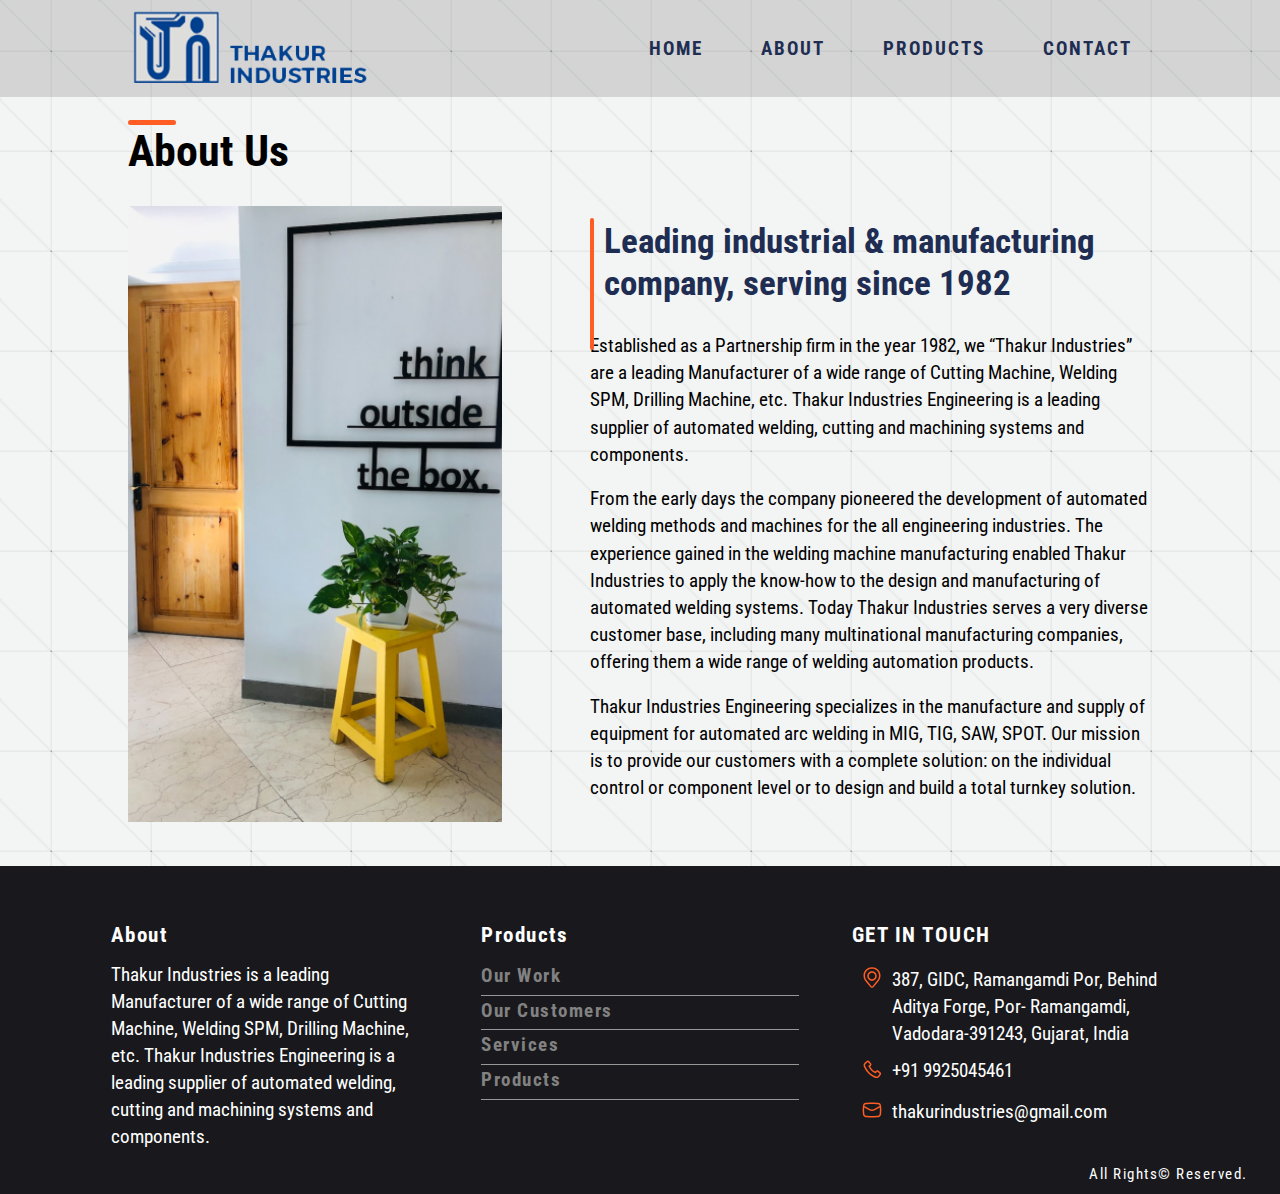
<file: About.html>
<!DOCTYPE html>
<html lang="en">
<head>
    <meta charset="UTF-8">
    <meta http-equiv="X-UA-Compatible" content="IE=edge">
    <meta name="viewport" content="width=device-width, initial-scale=1.0">
    <title>Thakur Industries | About Us</title>
    <link rel="stylesheet" href="./index.css">
    <link rel="stylesheet" href="./About.css">
</head>
<body>
    <header>
        <nav>
          <div class="navbar">
            <img class="logo" src="./images/Capture.png" alt="logo" />
            <ul class="nav-list">
              <li class="nav-item"><a href="./">Home</a></li>
              <li class="nav-item"><a href="./About.html">About</a></li>
              <li class="nav-item"><a href="./Products.html">Products</a></li>
              <li class="nav-item"><a href="./Contact.html">Contact</a></li>
            </ul>
          </div>
        </nav>
      </header>
      <main>
          <h1 class="about-title" >About Us</h1>
          <section id="AboutUs">
              <div id="img-section" class = "about-section">
                <div class="about-img"></div>
            </div>
            <div id="content" class="about-section">
                <h1 class="about-quote ">Leading industrial & manufacturing company, serving since 1982</h1>
                <p>Established as a Partnership firm in the year 1982, we “Thakur Industries” are a leading Manufacturer of a wide range of Cutting Machine, Welding SPM, Drilling Machine, etc. Thakur Industries Engineering is a leading supplier of automated welding, cutting and machining systems and components.</p>
                <p>From the early days the company pioneered the development of automated welding methods and machines for the all engineering industries. The experience gained in the welding machine manufacturing enabled Thakur Industries to apply the know-how to the design and manufacturing of automated welding systems. Today Thakur Industries serves a very diverse customer base, including many multinational manufacturing companies, offering them a wide range of welding automation products.</p>
                <p>Thakur Industries Engineering specializes in the manufacture and supply of equipment for automated arc welding in MIG, TIG, SAW, SPOT. Our mission is to provide our customers with a complete solution: on the individual control or component level or to design and build a total turnkey solution.</p>
            </div>
        </section>
      </main>
      <footer>
        <section class="footer">
          <div class="footer-section footer-about">
            <h3>About</h3>
            <p>Thakur Industries is a leading Manufacturer of a wide range of Cutting Machine, Welding SPM, Drilling
              Machine, etc. Thakur Industries Engineering is a leading supplier of automated welding, cutting and machining
              systems and components.</p>
          </div>
          <div class="footer-section footer-products">
            <h3>Products</h3>
            <ul>
              <li class="footer-link"><a href="">Our Work</a></li>
              <li class="footer-link"><a href="">Our Customers</a></li>
              <li class="footer-link"><a href="">Services</a></li>
              <li class="footer-link"><a href="">Products</a></li>
            </ul>
          </div>
          <div class="footer-section footer-contact">
            <h3>GET IN TOUCH</h3>
            <div type="GetInTouch" class="address">
              <p>387, GIDC, Ramangamdi Por, Behind Aditya Forge, Por- Ramangamdi, Vadodara-391243, Gujarat, India </p>
            </div>
            <div type="GetInTouch" class="contact">
              <p>+91 9925045461</p>
            </div>
            <div type="GetInTouch" class="mail">
              <p>thakurindustries@gmail.com</p>
            </div>
          </div>
        </section>
        <span class="copy">All Rights&copy; Reserved.</span>
      </footer>
</body>
</html>
</file>
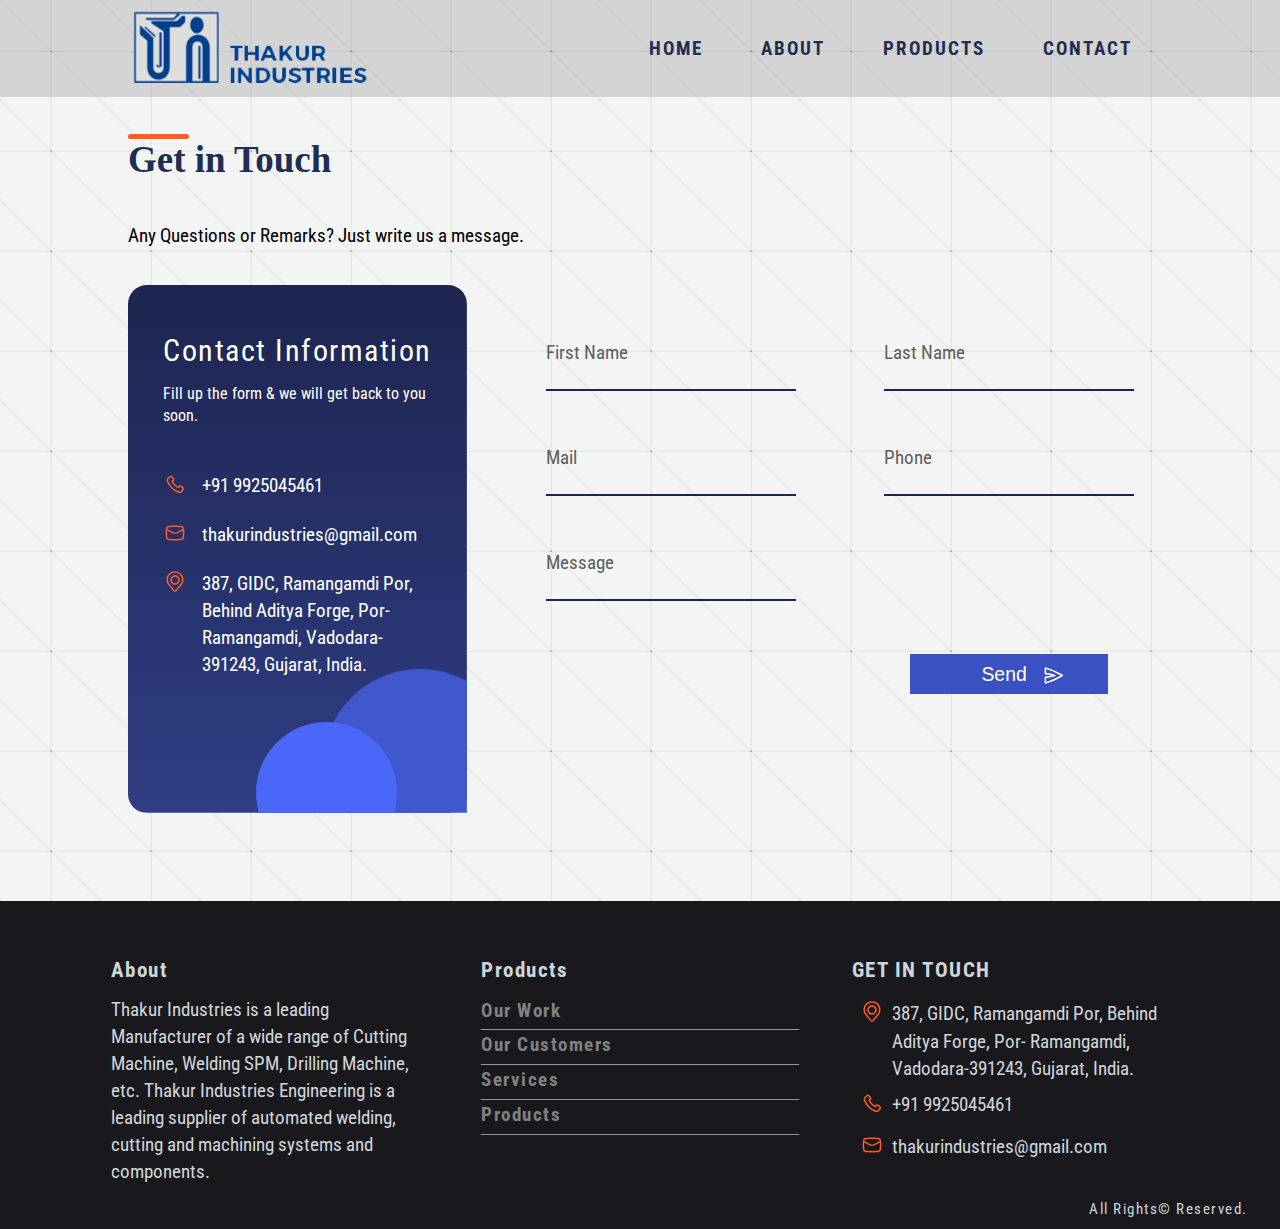
<file: Contact.html>
<!DOCTYPE html>
<html lang="en">
<head>
    <meta charset="UTF-8">
    <meta http-equiv="X-UA-Compatible" content="IE=edge">
    <meta name="viewport" content="width=device-width, initial-scale=1.0">
    <title>Contact Us | Thakur Industries</title>
    <link rel="stylesheet" href="./index.css">
    <link rel="stylesheet" href="./contact.css">
</head>
<body>
    <header>
        <nav>
            <div class="navbar">
              
                <img class="logo" src="./images/Capture.png" alt="logo" />
              
              <ul class="nav-list">
                <li class="nav-item"><a href="./">Home</a></li>
                <li class="nav-item"><a href="./About.html">About</a></li>
                <li class="nav-item"><a href="./Products.html">Products</a></li>
                <li class="nav-item"><a href="./Contact.html">Contact</a></li>
              </ul>
            </div>
          </nav>
    </header>
    <main>
        <h1 class="contact-title primary-heading">Get in Touch</h1>
        <p>Any Questions or Remarks? Just write us a message.</p>
        <div class="contact-container">
            <div class="contact-details">
                <div class="contact-heading">
                    <h3>Contact Information</h3>
                    <p>Fill up the form & we will get back to you soon.</p>
                </div>

                <div class="mobile-info"><p>+91 9925045461</p></div>
                <div class="mail-info"><p>thakurindustries@gmail.com</p></div>
                <div class="address-info"><p>387, GIDC, Ramangamdi Por, Behind Aditya Forge, Por- Ramangamdi, Vadodara-391243, Gujarat, India.</p></div>
                <div class="circle1"></div>
                <div class="circle2"></div>
            </div>
            <div class="contact-form">
                <form action="">
                    <div class="form-element">
                        <label for="first-name">First Name</label>
                            <input type="text" name="" id="">
                    </div>
                    <div class="form-element">
                        <label for="last-name">Last Name</label>
                            <input type="text" name="" id="">
                    </div>
                    <div class="form-element">
                        <label for="mail">Mail</label>
                            <input type="email" name="" id="">
                    </div>
                    <div class="form-element">
                        <label for="phone">Phone</label>
                            <input type="tel" name="" id="">
                    </div>
                    <div class="form-element">
                        <label for="msg">Message</label>
                            <input type="text" name="" id="">
                    </div>

                    
                    <div class="submit-element">          
                        <button class="submit-btn" type="submit">Send</button>
                        
                    </div>
                  </form>
                </div>
        </div>
    </main>

    <footer>
        <section class="footer">
          <div class="footer-section footer-about">
            <h3>About</h3>
            <p>Thakur Industries is a leading Manufacturer of a wide range of Cutting Machine, Welding SPM, Drilling
              Machine, etc. Thakur Industries Engineering is a leading supplier of automated welding, cutting and machining
              systems and components.</p>
          </div>
          <div class="footer-section footer-products">
            <h3>Products</h3>
            <ul>
              <li class="footer-link"><a href="">Our Work</a></li>
              <li class="footer-link"><a href="">Our Customers</a></li>
              <li class="footer-link"><a href="">Services</a></li>
              <li class="footer-link"><a href="">Products</a></li>
            </ul>
          </div>
          <div class="footer-section footer-contact">
            <h3>GET IN TOUCH</h3>
            <div type="GetInTouch" class="address">
              <p>387, GIDC, Ramangamdi Por, Behind Aditya Forge, Por- Ramangamdi, Vadodara-391243, Gujarat, India. </p>
            </div>
            <div type="GetInTouch" class="contact">
              <p>+91 9925045461</p>
            </div>
            <div type="GetInTouch" class="mail">
              <p>thakurindustries@gmail.com</p>
            </div>
          </div>
        </section>
        <span class="copy">All Rights&copy; Reserved.</span>
      </footer>
</body>
</html>
</file>
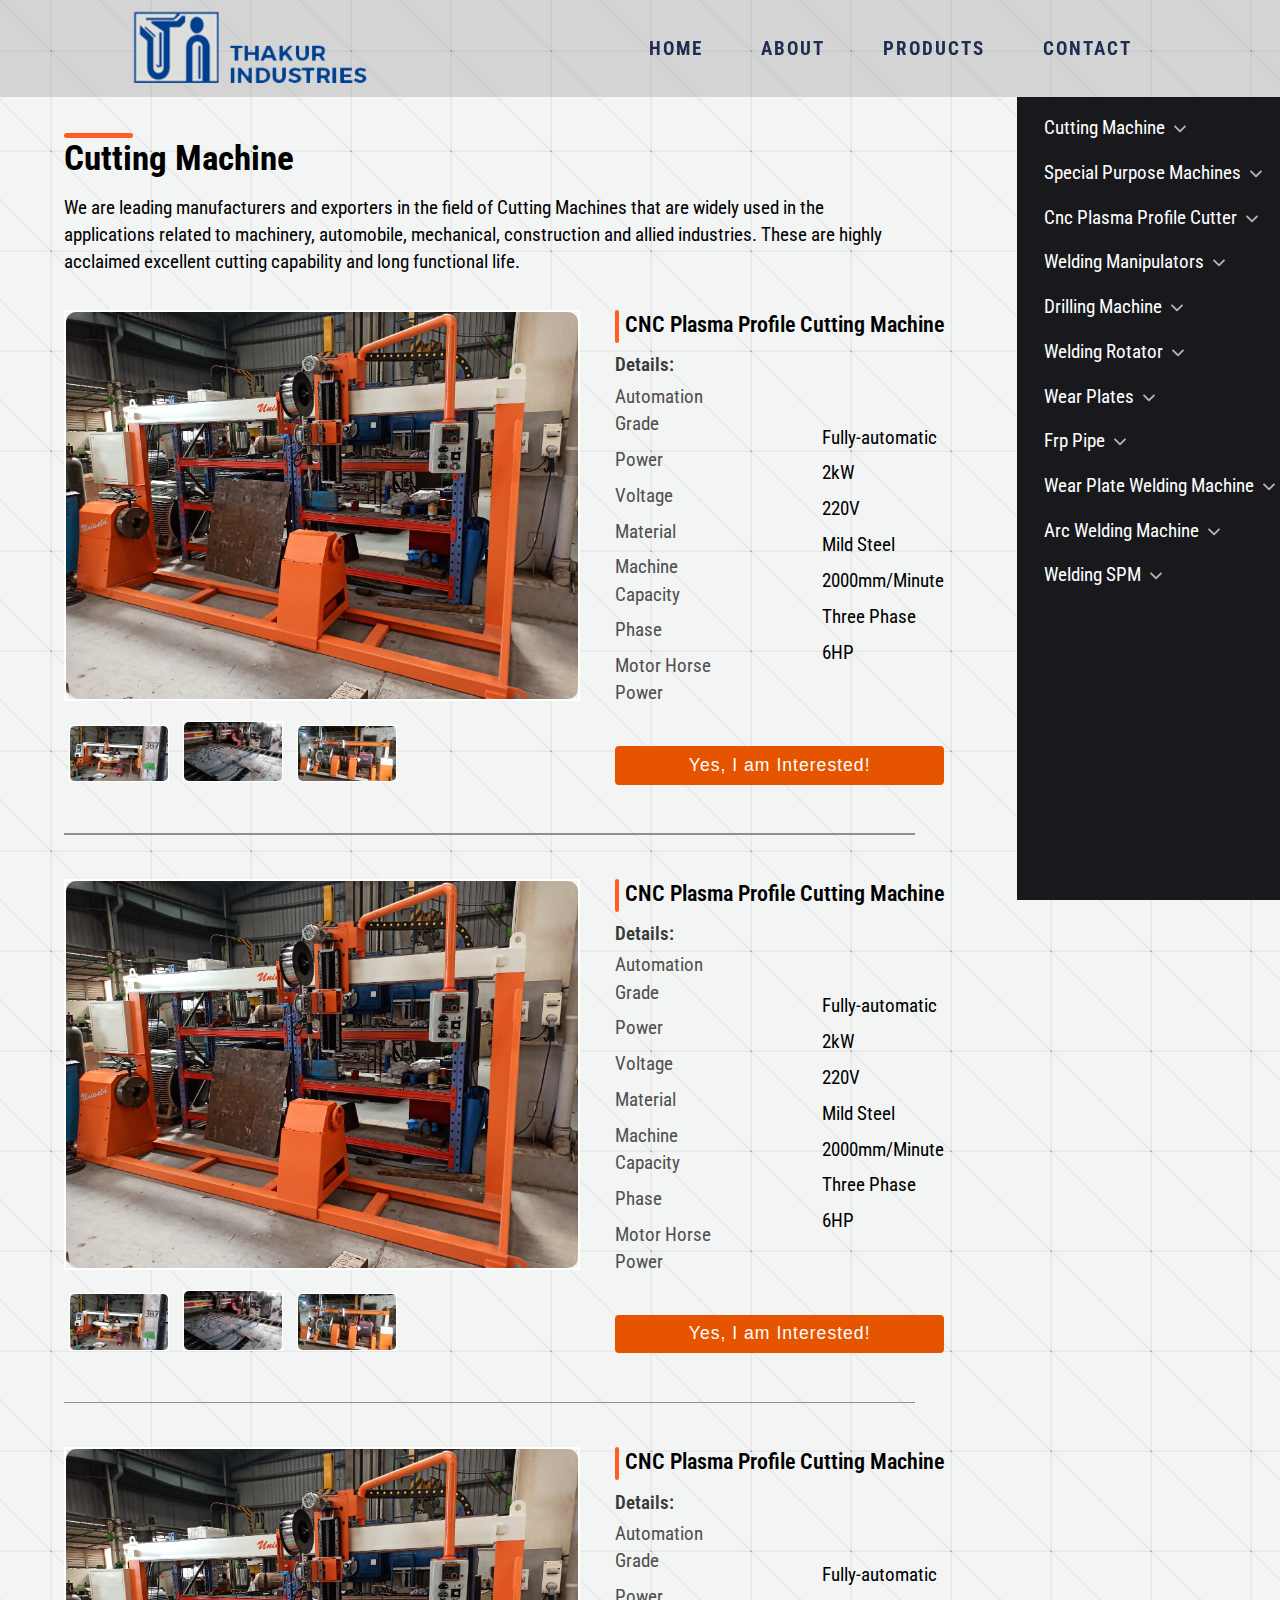
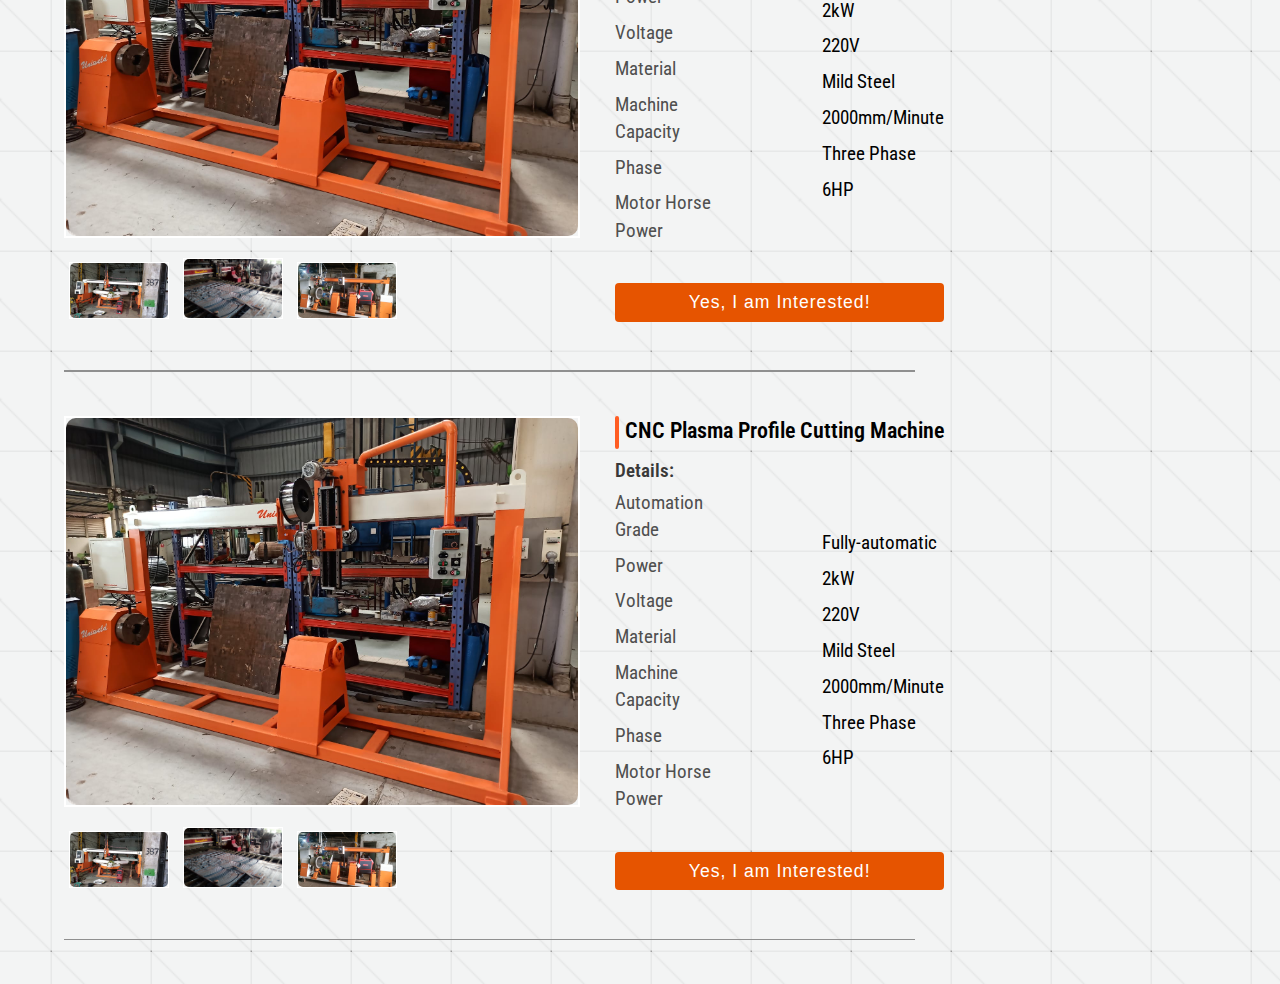
<file: Products.html>
<!DOCTYPE html>
<html lang="en">
<head>
    <meta charset="UTF-8">
    <meta http-equiv="X-UA-Compatible" content="IE=edge">
    <meta name="viewport" content="width=device-width, initial-scale=1.0">
    <title>Thakur Industries | Products</title>
    <link rel="stylesheet" href="./index.css">
    <link rel="stylesheet" href="./Products.css">
</head>
<body>
    <header>
        <nav>
            <div class="navbar">
              
                <img class="logo" src="./images/Capture.png" alt="logo" />
              
              <ul class="nav-list">
                <li class="nav-item"><a href="./">Home</a></li>
                <li class="nav-item"><a href="./About.html">About</a></li>
                <li class="nav-item"><a href="./Products.html">Products</a></li>
                <li class="nav-item"><a href="./Contact.html">Contact</a></li>
              </ul>
            </div>
          </nav>
    </header>


        <div class="main">
            <section class="content">
                <h1 class="Machine-title">Cutting Machine</h1>
                <p>We are leading manufacturers and exporters in the field of Cutting Machines that are widely used in the applications related to machinery, automobile, mechanical, construction and allied industries. These are highly acclaimed excellent cutting capability and long functional life.</p>



                <div class="product-element">
                    <div class="product-img-section">
                        <!-- <img src="./images/4.jpeg" alt="product-img" class="product-img"> -->
                        <div class="container">
                            <figure>
                                <img class="product-img" id="mainImg" src="images/4.jpeg">
                            </figure>
                        
                            <ul class="thumb-imgs">
                                <!-- <li><img id="thumb2" src="images/1.jpeg"></li> -->
                                <li><img id="thumb1" src="images/1.jpeg"></li>
                                <li><img id="thumb2" src="images/2.jpg"></li>
                                <li><img id="thumb3" src="images/3.jpeg"></li>
                            </ul>
                        
                        </div>
                    </div>
                    <div class="product-content">
                        <h3 class="product-title">CNC Plasma Profile Cutting Machine</h3>
                        <h4 class="subtitle">Details:</h4>
                        <div class="specs">
                            <ul class="nav-list specs-list spec-lable">
                                <li>Automation Grade</li>
                                <li>Power</li>
                                <li>Voltage</li>
                                <li>Material</li>
                                <li>Machine Capacity</li>
                                <li>Phase</li>
                                <li>Motor Horse Power</li>
                            </ul>
                            <ul class="nav-list specs-list spec-value">
                                <li>Fully-automatic</li>
                                <li>2kW</li>
                                <li>220V</li>
                                <li>Mild Steel</li>
                                <li>2000mm/Minute</li>
                                <li>Three Phase</li>
                                <li>6HP</li>
                            </ul>
                        </div>
                        <button class="primary-btn inquery-btn">Yes, I am Interested!</button>
                    </div>
                </div>
                <div class="divider"></div>
                <div class="product-element">
                    <div class="product-img-section">
                        <!-- <img src="./images/4.jpeg" alt="product-img" class="product-img"> -->
                        <div class="container">
                            <figure>
                                <img class="product-img" id="mainImg" src="images/4.jpeg">
                            </figure>
                        
                            <ul class="thumb-imgs">
                                <!-- <li><img id="thumb2" src="images/1.jpeg"></li> -->
                                <li><img id="thumb1" src="images/1.jpeg"></li>
                                <li><img id="thumb2" src="images/2.jpg"></li>
                                <li><img id="thumb3" src="images/3.jpeg"></li>
                            </ul>
                        
                        </div>
                    </div>
                    <div class="product-content">
                        <h3 class="product-title">CNC Plasma Profile Cutting Machine</h3>
                        <h4 class="subtitle">Details:</h4>
                        <div class="specs">
                            <ul class="nav-list specs-list spec-lable">
                                <li>Automation Grade</li>
                                <li>Power</li>
                                <li>Voltage</li>
                                <li>Material</li>
                                <li>Machine Capacity</li>
                                <li>Phase</li>
                                <li>Motor Horse Power</li>
                            </ul>
                            <ul class="nav-list specs-list spec-value">
                                <li>Fully-automatic</li>
                                <li>2kW</li>
                                <li>220V</li>
                                <li>Mild Steel</li>
                                <li>2000mm/Minute</li>
                                <li>Three Phase</li>
                                <li>6HP</li>
                            </ul>
                        </div>
                        <button class="primary-btn inquery-btn">Yes, I am Interested!</button>
                    </div>
                </div>
                <div class="divider"></div>
                <div class="product-element">
                    <div class="product-img-section">
                        <!-- <img src="./images/4.jpeg" alt="product-img" class="product-img"> -->
                        <div class="container">
                            <figure>
                                <img class="product-img" id="mainImg" src="images/4.jpeg">
                            </figure>
                        
                            <ul class="thumb-imgs">
                                <!-- <li><img id="thumb2" src="images/1.jpeg"></li> -->
                                <li><img id="thumb1" src="images/1.jpeg"></li>
                                <li><img id="thumb2" src="images/2.jpg"></li>
                                <li><img id="thumb3" src="images/3.jpeg"></li>
                            </ul>
                        
                        </div>
                    </div>
                    <div class="product-content">
                        <h3 class="product-title">CNC Plasma Profile Cutting Machine</h3>
                        <h4 class="subtitle">Details:</h4>
                        <div class="specs">
                            <ul class="nav-list specs-list spec-lable">
                                <li>Automation Grade</li>
                                <li>Power</li>
                                <li>Voltage</li>
                                <li>Material</li>
                                <li>Machine Capacity</li>
                                <li>Phase</li>
                                <li>Motor Horse Power</li>
                            </ul>
                            <ul class="nav-list specs-list spec-value">
                                <li>Fully-automatic</li>
                                <li>2kW</li>
                                <li>220V</li>
                                <li>Mild Steel</li>
                                <li>2000mm/Minute</li>
                                <li>Three Phase</li>
                                <li>6HP</li>
                            </ul>
                        </div>
                        <button class="primary-btn inquery-btn">Yes, I am Interested!</button>
                    </div>
                </div>
                <div class="divider"></div>
                <div class="product-element">
                    <div class="product-img-section">
                        <!-- <img src="./images/4.jpeg" alt="product-img" class="product-img"> -->
                        <div class="container">
                            <figure>
                                <img class="product-img" id="mainImg" src="images/4.jpeg">
                            </figure>
                        
                            <ul class="thumb-imgs">
                                <!-- <li><img id="thumb2" src="images/1.jpeg"></li> -->
                                <li><img id="thumb1" src="images/1.jpeg"></li>
                                <li><img id="thumb2" src="images/2.jpg"></li>
                                <li><img id="thumb3" src="images/3.jpeg"></li>
                            </ul>
                        
                        </div>
                    </div>
                    <div class="product-content">
                        <h3 class="product-title">CNC Plasma Profile Cutting Machine</h3>
                        <h4 class="subtitle">Details:</h4>
                        <div class="specs">
                            <ul class="nav-list specs-list spec-lable">
                                <li>Automation Grade</li>
                                <li>Power</li>
                                <li>Voltage</li>
                                <li>Material</li>
                                <li>Machine Capacity</li>
                                <li>Phase</li>
                                <li>Motor Horse Power</li>
                            </ul>
                            <ul class="nav-list specs-list spec-value">
                                <li>Fully-automatic</li>
                                <li>2kW</li>
                                <li>220V</li>
                                <li>Mild Steel</li>
                                <li>2000mm/Minute</li>
                                <li>Three Phase</li>
                                <li>6HP</li>
                            </ul>
                        </div>
                        <button class="primary-btn inquery-btn">Yes, I am Interested!</button>
                    </div>
                </div>
                <div class="divider"></div>
                


                
            </section>
            <section class="side-nav">
                <ul class="nav-list side-nav-list">
                    <li class="side-nav-item">Cutting Machine</li>
                    <li class="side-nav-item">Special Purpose Machines</li>
                    <li class="side-nav-item">Cnc Plasma Profile Cutter</li>
                    <li class="side-nav-item">Welding Manipulators</li>
                    <li class="side-nav-item">Drilling Machine</li>
                    <li class="side-nav-item">Welding Rotator</li>
                    <li class="side-nav-item">Wear Plates</li>
                    <li class="side-nav-item">Frp Pipe</li>
                    <li class="side-nav-item">Wear Plate Welding Machine</li>
                    <li class="side-nav-item">Arc Welding Machine</li>
                    <li class="side-nav-item">Welding SPM</li>
                </ul>
                <!-- <p>We are leading manufacturers and exporters in the field of Cutting Machines that are widely used in the applications related to machinery, automobile, mechanical, construction and allied industries. These are highly acclaimed excellent cutting capability and long functional life.</p> -->
            </section>
        </div>

        <script src="./product.js"></script>
</body>
</html>
</file>
<file: index.css>
@import url("https://fonts.googleapis.com/css2?family=Roboto+Condensed:wght@300&display=swap");
* {
  box-sizing: border-box;
  margin: 0;
  padding: 0;
  font-size: var(--fs-400);
}

body {
  background: #f7f7f7;
  line-height: 1.4;
  font-family:"Source Sans Pro", "Roboto Condensed";
  background-image: url("./images/bgpattern.webp");
  background-size: 100px;
}

h1,
h2,
h3 {
  padding: 0.6rem 0;
  
  font-weight: bold;
  position: relative;
  width: max-content;
}


h2::after {
  box-sizing: border-box;
  content: "";
  position: absolute;
  bottom: 5px;
  left: 0;
  right: 0;
  height: 3px;
  width: 110%;
  background-color: var(--accent-color-600);

  border-radius: 1em;
}
h2::after {
  width: 100%;
  height: 3px;
}

h2,h3{
    letter-spacing: 1.5px;
}

a{
    text-decoration: none;
}

section + section {
  padding: 1.5rem;
  display: flex;
  flex-direction: column;
}

:root {
  --navbar-height: 6rem;

  --fs-300: 0.875rem;
  --fs-400: 1.1rem;
  --fs-500: 1.35rem;
  --fs-600: 1.5rem;
  --fs-700: 1.875rem;
  --fs-800: 2.1rem;

  --dark-color-500: #19191d;

  --accent-color-400: rgb(255, 190, 167);
  --accent-color-600: rgb(255, 93, 35);


  --product-padding: 1rem;
}

/* -------------------------- Utility Classes ----------------------*/
.text-center {
  text-align: center;
}

.primary-heading {
  margin-block: 1.5rem;
  font-size: var(--fs-800);
  display: block;
  color: #202D52 !important;
  font-family: 'source sans pro';
}

.primary-btn {
  margin-top: 2rem;
  padding: 0.5rem 1rem;
  border-radius: 4px;
  letter-spacing: 1px;
  font-size: 1rem;
  cursor: pointer;
  border: none;
  background: #e65400;
  color: white;
  transition: 200ms ease-in-out;
}

.primary-btn:hover{
  background: #f36817;
}

/* ------------------------ Navigation --------------------------- */

.navbar {
  display: flex;
  background-color: #e6e6e6;
  background: url("./images/bgpattern.webp"),rgb(222, 222, 222);
  background-blend-mode: multiply;
  background-size: 100px;
  /* padding: var(--navbar-padding); */
  max-height: var(--navbar-height);
  justify-content: space-around;
  align-items: center;
}

.logo  {
  height: 5em;
}
.nav-list {
  display: flex;
  align-items: center;
  justify-content: center;
  list-style: none;
}

.nav-item > a {
  text-decoration: none;
  color: #202D52;
  padding: 0 1.5em;
  text-transform: uppercase;
  font-weight: bold;
  font-size: 1.1rem;
  letter-spacing: 2px;
  cursor: pointer;
  transition: all 250ms ease;
}

.nav-item > a:hover {
  color: var(--accent-color-600);
  text-decoration: underline;
}

/*------------------------- slides setup ---------------------------- */
.slider {
  position: relative;
  min-height: calc(100vh - var(--navbar-height) + 0.5em);
  overflow: hidden;
  width: 100vw;
  background-color: #3b4042;
}

.slide {
  position: absolute;
  top: 0;
  left: 0;
  width: 100%;
  height: 100%;
  opacity: 0;
  transition: opacity .5s ease-in-out;
}

/*-------------------------Images into the slides ----------------------------*/
:root{
  --slide-ovelay-color:#bfbcbc;
}

.slide:first-child {
  background: url(./images/1.jpeg) no-repeat center center/cover;
  background-color: var(--slide-ovelay-color);
  background-blend-mode: overlay;
}
.slide:nth-child(2) {
  background: url(./images/2.jpg) no-repeat center center/cover;
  background-color: var(--slide-ovelay-color);
  background-blend-mode: overlay;

}
.slide:nth-child(3) {
  background: url(./images/3.jpeg) no-repeat center center/cover;
  background-color: var(--slide-ovelay-color);
  background-blend-mode: overlay;
}
.slide:nth-child(4) {
  background: url(./images/4.jpeg) no-repeat center center/cover;
  background-color: var(--slide-ovelay-color);
  background-blend-mode: overlay;
}

.slide:nth-child(5) {
  background: url(./images/hbeam.jpg) no-repeat center center/cover;
  background-color: var(--slide-ovelay-color);
  background-blend-mode: overlay;
}

/*------------------------- current class ----------------------------*/
.slide.current {
  opacity: 1;
}

/*------------------------- slide details/desc ----------------------------*/


.slide .content h1 {
  width: 50%;
  position: absolute;
  top: 50%;
  left: 50%;
  transform: translate(-50%,-50%);
  font-size: var(--fs-800);
  text-align: center;
  font-weight: bold;
  transition-delay: 2s;
  cursor: pointer;
  text-transform: uppercase;

  
}



/*------------------------- buttons ----------------------------*/
.buttons button#next {
  position: absolute;
  top: 50%;
  right: 15px;
  transform: translateY(-50%);
}

.buttons button#prev {
  position: absolute;
  top: 50%;
  left: 15px;
  transform: translateY(-50%);
}

.buttons button {
  border: 2px solid rgb(255, 255, 255);
  color: white;
  background: transparent;
  cursor: pointer;
  border-radius: 50%;
  padding: 15px 17px;
  transition: all 90ms ease;
}

.buttons button:hover {
  color: #444;
  background: white;
}

/* ------------------------ product Section ---------------------------- */

#product-section {
  align-items: center;
  justify-content: center;


}



.product-container {
  display: flex;
  flex-wrap: wrap;
  justify-content: center;
  gap: 4rem;
  align-items: center;
}

.product:nth-child(1) {
  background: url(https://5.imimg.com/data5/SELLER/Default/2021/9/LM/LH/UR/4083994/4-torch-wearplate-cladding-system-500x500.jpg);
  background-position: center;
  background-size: cover;
  background-blend-mode: multiply;
}

.product:nth-child(2) {
  background: url("./images/hbeam.jpg");
  background-position: center;
  background-size: cover;
  background-blend-mode: multiply;
}

.product:nth-child(3) {
  background: url(https://images.unsplash.com/photo-1563391017873-6e6beab67fed?ixlib=rb-4.0.3&ixid=MnwxMjA3fDB8MHxzZWFyY2h8MTh8fGNvbnN0cnVjdGlvbnxlbnwwfHwwfHw%3D&auto=format&fit=crop&w=600&q=60);
  background-position: center;
  background-size: cover;
  background-blend-mode: multiply;
}

.product {
  overflow-y: hidden;
  cursor: pointer;
  padding-top: 6rem;
  color: aliceblue;
  background-position: center;
  background-size: cover;
  background-blend-mode: multiply;
  border-radius: 0.5em;
  box-shadow: 2px 2px 10px 2px black;
  transition: box-shadow 250ms ease-in-out, scale 450ms ease;
}

.product .product-content {
  padding-top: 2.5em;
  max-width: 35ch;
  border-radius: inherit;
  padding-bottom: 2em;
  padding-left: var(--product-padding);
  background: linear-gradient(0deg, rgba(0, 0, 0, 0.719) 0%, rgba(0, 0, 0, 0.562) 81%, rgba(0, 0, 0, 0) 100%);
  background-blend-mode: multiply;
  transform: translateY(65%);
  transform-origin: bottom;
  transition: 350ms ease-in-out;
}
.product .product-content h3 {
  padding-bottom: 0.25em;
  margin-bottom: 0.75em;
  position: relative;
  width: max-content;
  font-size: 1.25rem;
  
}
.product .product-content h3::after {
  content: "";
  box-sizing: border-box;
  position: absolute;
  bottom: 0;
  left: calc(var(--product-padding) * -1);
  width: calc(100% + var(--product-padding));
  height: 3px;
  background-color: #e65400;
  transform: scaleX(0);
  transform-origin: left;
  transition: 300ms 300ms ease-in-out;
}
.product:hover, .product:focus {
  scale: 1.05;
  box-shadow: 4px 4px 15px 5px black;
}
.product:hover h3::after, .product:focus h3::after {
  transform: scaleX(1);
}
.product:hover .product-content, .product:focus .product-content {
  transform: translateY(0);
}











/* src="https://images.unsplash.com/photo-1563391017873-6e6beab67fed?ixlib=rb-4.0.3&ixid=MnwxMjA3fDB8MHxzZWFyY2h8MTh8fGNvbnN0cnVjdGlvbnxlbnwwfHwwfHw%3D&auto=format&fit=crop&w=600&q=60" alt=""  */
/* --------------   WHY WE? SECTION-------------------*/
#why-we {
  width: 80%;
  margin-inline: auto;
  margin-bottom: 1.5em;
}

#why-we * {
  color: #474f5e;
}

.why-we-dropdown > * {
  color: #cfd6da;
}

.why-we-content {
  width: 70%;
  background-color: #cfd6da;
  padding: 1.5em;
  margin-block: 1.2rem;
}

.dropdown-heading {
  width: 100%;
  user-select: none;
  background-color: var(--accent-color-400);
  cursor: pointer;
  margin-top: 0.4rem;
  padding: 1rem;
}

.dropdown-heading::after {
  width: 0;
  transition: all 1s ease; 
}

.dropdown-heading:hover {
  background-color: var(--accent-color-600);
  color: white !important;
}

.dropdown-heading-active {
  background-color: var(--accent-color-600) !important;
  color: white !important;
  
}
.dropdown-heading-active:after {
    background-color: white;
    width: 100%;   
}

.dropdown-heading:hover::after {
    background-color: white;
    width: 100%;
}

.dropdown-content {
  overflow: hidden;
  max-height: 100%;
  background-color: var(--accent-color-600);
  padding: 1rem;
  color: #ffffff !important;
  transition: 1s;
}

.dropdown-heading {
  background-color: var(--accent-color-400);
}

.dropdown-content-collasped {
  max-height: 0;
  display: none;
  background-color: var(--accent-color-600);
}

/* --------------------- Our Clients -------------------- */

.Clients{
  --client-bg:#3b4042;
  max-width:80%;
  margin-inline:auto ;
  min-height: 30rem;
  background-color:var(--client-bg) ;
  /* box-shadow: 100vmax 0 red,-100vmax 0 red; */
  box-shadow: 100vh 0 var(--client-bg),-100vh 0 var(--client-bg);


}
.Clients > h2{
  font-size: var(--fs-700);

}

















/* ---------------- Footer ------------------------- */
footer {
  background: var(--dark-color-500);
  padding: 2.5rem 1rem;
  color: #cfd6da;
}
.footer {
  display: flex;
  gap: 3rem;
  height: 100%;
  width: 85%;
  margin-inline: auto;
  justify-content: center;
  align-items:flex-start;
}

.footer h3{
    font-size: 1.1em;
}

.footer-section{
    width: 100%;  
}

.footer-link{
    text-decoration: none;
    border-bottom: 1px solid rgb(152, 152, 152);
    padding-bottom: .25em;
}
.footer-contact div{
    display: flex;
}

.footer-contact> div[type="GetInTouch"]{
    padding-block:.25em ;
}

.footer-contact> div[type="GetInTouch"]::before{
    padding-inline: 8px;
}

.address::before{
    content:url(./images/address.svg);
}

.contact::before{
    content:url(./images/contact.svg);
}

.mail::before{
    content:url(./images/mail.svg);
}


.footer-products a {
  color: #828282;
  font-weight:bold;
  letter-spacing: 1.5px;

  /* padding-inline-end: 3.5rem; */
}

.footer-products > ul {

  list-style: none;
  line-height: 1.5;
}

.copy{
    float: right;
    font-size: .75em;
    margin-inline: 1em;
    margin-top:1em ;
  letter-spacing: 1.5px;

    
}

/*------------------------- Responsive ----------------------------*/
@media (max-width: 700px) {
  .slide .content {
    bottom: -300px;
    left: 0;
    width: 100%;
  }

  .slide.current .content {
    transform: translateY(-300px);
  }
}
</file>
<file: About.css>
body{
    color: black;
}
main{
    max-width: 80%;
    margin-inline: auto; 
}

#AboutUs{
    display: flex;
    gap: 5rem;
    align-items: center;
    margin-bottom: 2.5rem;

}

.about-title{
    font-size: 2.5rem;
    margin-block: .75rem;
}

.about-title::before{
    content: '';
    background-color: rgb(255, 93, 35);
    height: 5px;
    width: 30%;
    position: absolute;
    top: 10px;
    left: 0;
    border-radius: 5rem;
}

.about-img{
    
    width: 100%;
    height: 35rem;
    background: url('./images/about-img.png') center center/cover;
}

#img-section{
    flex: 2;
}

#content{
    flex: 3;
    width: 100%;
}
#content > p{
    margin-block: 1rem;
}

.about-quote{
    font-size: 2rem;
    max-width: 30rem;
    padding-inline: .75rem;
    line-height: 1.2;
    color: #202D52;
}

.about-quote::before{
    content: '';
    background-color: rgb(255, 93, 35);
    height: 7.5rem;
    width: 4px;
    position: absolute;
    top: .5rem;
    bottom: 0;
    left: 0;
    border-radius: 5rem;
    
}
footer > *{
    color: white;
}
</file>
<file: contact.css>
main{
    max-width: 80%;
    margin-inline: auto; 
}


.contact-container{
    display: grid;
    grid-auto-flow: column;
    grid-auto-columns: 1.25fr 2fr;
    gap: 2rem;
    /* background: #f6f6f683; */
    color: white;
    border-radius: 19px;
    height: 30rem; 
    margin: 0;
    padding: 0;
    margin-top: 2rem;
    font-size: 2.5rem;
    margin-bottom: 5rem;
}

.contact-title::before{
    content: '';
    background-color: rgb(255, 93, 35);
    height: 5px;
    width: 30%;
    position: absolute;
    /* top: 10px; */
    left: 0;
    border-radius: 5rem;
}

.contact-details{
    
    background: #1D254F;
    background-image: linear-gradient(to bottom, #1D254F 0%, #2f3d84 100%);
    /* background-image: linear-gradient(to top, #002aff 0%, #152059 100%); */
    padding: 2rem;
    position: relative;
    clip-path: polygon(0 0, 100% 0, 100% 100%, 0% 100%);
    border-radius:19px;


}

.circle1{
    width: 11rem;
    aspect-ratio: 1;
    background-color: #4057CD;
    border-radius: 100vh;
    position: absolute;
    bottom: 0px;
    right: 0px;
    transform: translate(50px,50px);
}

.circle2{
    width: 8rem;
    aspect-ratio: 1;
    background-color: #4B67F8;
    border-radius: 100vh;
    position: absolute;
    bottom: 0;
    right: 0;
    transform: translate(-70px,50px);
}




/* ----------------- Form ----------------------- */

.contact-form>form{
    display: grid;
    margin-top:1.6rem ;
    /* grid-auto-flow: column; */
    grid-template-columns: 1fr 1fr;
    
}

.form-element{
   display: flex; 
   flex-direction: column;
   margin-block: 1.5rem;
   margin-inline: 2.5rem;
   color: rgb(95, 95, 95);
}



input{
    outline: none;
    border: none;
    background: transparent;
    border-bottom:2px solid #1D254F;
}

.contact-heading{
    margin-bottom: 2.5rem;
}

.contact-heading>h3{
    font-size: 30px;
    font-weight: 400;
    /* letter-spacing: normal; */
}
.contact-heading>p{
    font-size: 16px;
}



[class*="-info"]{
    display: flex;
    margin-block: 1rem; 
    
}

[class*="-info"]::before{
    padding-right: 15px;
    /* width: 10px;
    height: 10px; */
}

.mobile-info::before{
    content: url(./images/contact.svg);
}

.mail-info::before{
    content: url(./images/mail.svg);
}

.address-info::before{
    content: url(./images/address.svg);
}


.submit-element{

    grid-column-start: 2;
    grid-row-start: 4;
    
    margin-inline:4rem ;
    margin-top:1.5rem ;
    cursor: pointer;
    color: white;
    background-color: #3b51c1;
}

.submit-btn{
    width: max-content;
    position: absolute;
    left: 50%;
    transform: translateX(-14%);
    /* display: flex; */
    /* justify-content: space-around; */
    text-align: left;
    border-radius: 5px;
    background: transparent;
    border: none;
    color: white;
    padding-block: .5rem;
    width: 100%;
    cursor: pointer;
    position: relative;
    top: 0;
   
}

.submit-btn::after{
    position: absolute;
    padding-left: 15px;
    
    content: url(./images/Send.svg);
}

.submit-btn:hover{
    background: #425bd8;   
    border-radius: 5px;
}
</file>
<file: Products.css>
h3{
    letter-spacing: normal;
}
.navbar{
    position: fixed;
    top: 0;
    left: 0;
    right: 0;
    z-index: 100;

}

.main{
    margin-top: 6rem;
    max-width: 95%;
    margin-left: auto;
    display: grid;
    gap: 2rem;
    grid-auto-flow: column;
    grid-auto-columns: 7.5fr 2.5fr;                        
}

.side-nav{
    padding-top: 6rem;
    background: #19191D;
    color: white;
    position: fixed;
    height: 100%;
    right: 0;
    top: 0;
    bottom: 0;
    z-index: 99;
}

.Machine-title{
    font-size: 2rem;  
    margin-top: 1rem;
}

.Machine-title::before{
    content: '';
    background-color: rgb(255, 93, 35);
    height: 5px;
    width: 30%;
    position: absolute;
    top: 10px;
    left: 0;
    border-radius: 5rem;
}

.side-nav-list{
    flex-direction: column;
    align-items: flex-start;
}

.side-nav-item{
    padding-block:.5rem ;
    cursor: pointer;
}

.side-nav-item::after{
    content: url("./images/Caret\ down.svg");
    position: absolute;
}

.content{
    width:70% ;
}

.product-title{
    font-weight: 600;
    font-size:1.25rem ;
    margin-top: 0;
    padding-top: 0;
    padding-left: 10px;
}

.product-title::before{
    content: '';
    background-color: rgb(255, 93, 35);
    height: 80%;
    
    width: 4px;
    position: absolute;
    top: 0;
    left: 0;
    bottom: 0;
    border-radius: 5rem;
}

.product-element{
    flex: 1;
    margin-block: 2rem;
    display: flex;
    gap: 2rem;
}

.product-img{
    /* flex: 1; */
    width: clamp(24rem,40vw,40rem);
    height: clamp(20rem,50vh,22rem);
    /* height: 10rem; */
    border-radius: 10px;
}
.product-img img{
    /* width:10rem; */

    /* width: 100%; */
    /* height: 15rem; */
    object-fit: cover;
}

.product-img-section{
    flex: 1;
    /* width: 100%; */
    /* height: 22rem;
    border-radius: 10px; */
}

.subtitle{
    color: rgb(57, 57, 57);
    font-weight:600;
}

.specs{
    display: flex;
    align-items: center;
    justify-content: space-between;
    width: 100%;
    gap: 5rem;
}


.specs-list{
    flex-direction: column;
}
.specs-list>li{
    padding-block: .25rem;
}
.spec-lable{
    color: #4F4F4F;
    align-items: flex-start;
}
.spec-value{
    align-items: flex-start;
}

.inquery-btn{
    width: 100%;
}

.divider{
    width: 100%;
    height: 1.5px;
    margin-block: 2.5rem;
    background: rgb(143, 143, 143);
}



/* ------------------------------------------- */

*,*:after,*:before{
	-webkit-box-sizing: border-box;
	-moz-box-sizing: border-box;
	-ms-box-sizing: border-box;
	box-sizing: border-box;
}

li img{
	max-width: 100%;
}

figure{
	/* max-width: 800px; */
	margin: 0 auto 20px;
	border:2px solid #fff;
    
    /* height: clamp(15rem,55vh,22rem); */
}
figure img{
	/* max-width: 100%;
	min-width: 100%; */
	display: block;
}
.thumb-imgs{
	list-style: none;
	margin: 0;
	/* text-align: center; */
}
.thumb-imgs li{
	margin: 0 5px;
	display: inline-block;
	width: 100px;
	border:1px solid #fff;
	cursor: pointer;
}
.thumb-imgs li img{
	display: block;
    border-radius: 5px;
}


/*------------------------- Responsive ----------------------------*/

@media (max-width: 1256px) {
    .side-nav{
        right: 0;
        top: 0;
        left: 0;
        height: 10rem;

    }

    .side-nav-list{
        flex-direction: row;
        align-items: flex-start;
        justify-content: space-around;
        padding-inline: 2rem;
    }
    .side-nav-item{
        font-size: .75em;
    }
    .side-nav-item::after{
        display: none;
    }
    .Machine-title{
        
        margin-top: 4rem;
    }
}

@media (max-width: 1256px){
    .content > p,
    .specs-list > li,
    .primary-btn
    {
        font-size: .75em;
    }
}
</file>
